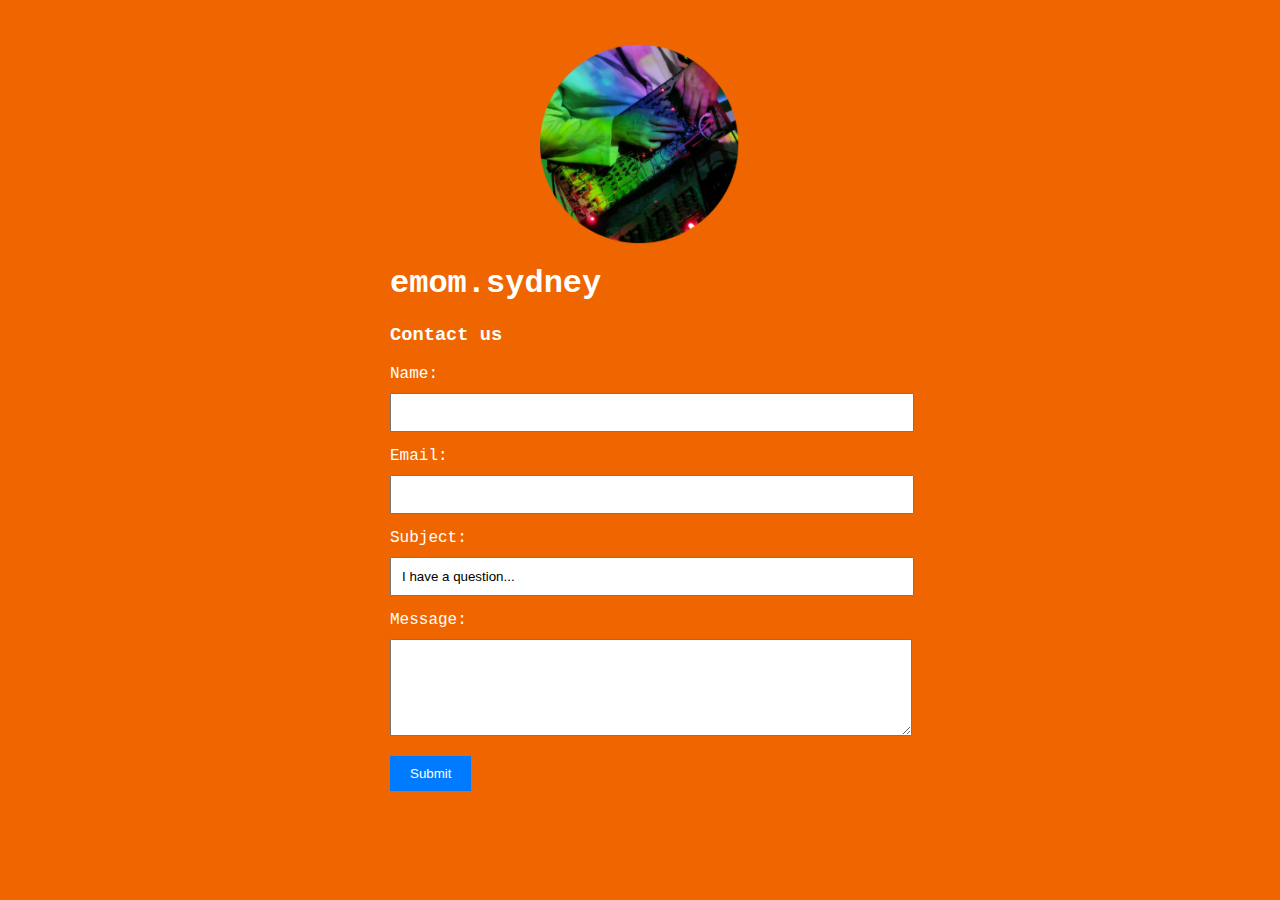
<file: website/index.html>
<!DOCTYPE html>
<html>
<head>
  <title>emom.sydney | contact us</title>
  <link rel="stylesheet" type="text/css" href="style.css">
</head>
<body>
  <div class="container">
    <p align="center"><a href="https://linktr.ee/emom.sydney"><img src="avatar.png" align="center" width="200" height="200"></a></p>
    <h1>emom.sydney</h1>
    <h3>Contact us</h3>
    
    <form id="web-form">
      <input type="hidden" id="formtype" name="formtype" value="contact">
      
      <label for="name">Name:</label>
      <input type="text" id="name" name="name">

      <label for="email">Email:</label>
      <input type="email" id="email" name="email" required>

      <label for="subject">Subject:</label>
      <input type="text" id="subject" name="subject" value="I have a question...">

      <label for="message">Message:</label>
      <textarea id="message" name="message" rows="5" required></textarea>

      <button type="submit">Submit</button>
    </form>
  </div>
  
  <script src="script.js"></script>
</body>
</html>
</file>
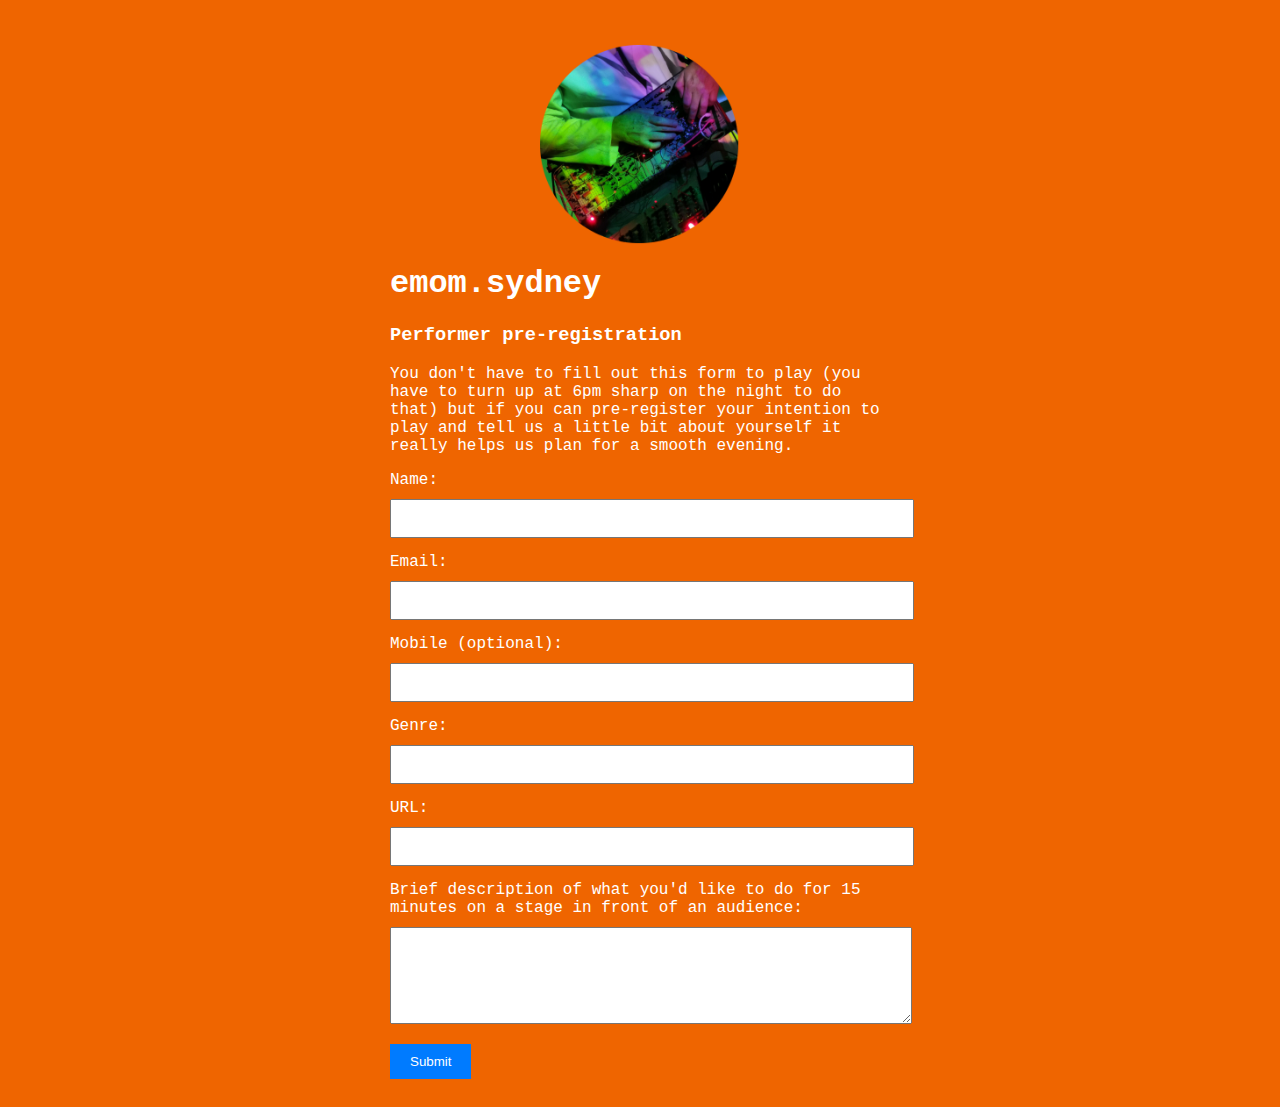
<file: website/preregistration.html>
<!DOCTYPE html>
<html>
<head>
  <title>emom.sydney | preregistration</title>
  <link rel="stylesheet" type="text/css" href="style.css">
</head>
<body>
  <div class="container">
    <p align="center"><a href="https://linktr.ee/emom.sydney"><img src="avatar.png" align="center" width="200" height="200"></a></p>
    <h1>emom.sydney</h1>
    <h3>Performer pre-registration</h3>
    <p>You don't have to fill out this form to play (you have to turn up at 6pm sharp on the night to do that) but if you can pre-register your intention to play and tell us a little bit about yourself it really helps us plan for a smooth evening.</p>
    
    <form id="web-form">
      <input type="hidden" id="formtype" name="formtype" value="preregistration">

      <label for="name">Name:</label>
      <input type="text" id="name" name="name" required>

      <label for="email">Email:</label>
      <input type="email" id="email" name="email" required>

      <label for="mobile">Mobile (optional):</label>
      <input type="text" id="mobile" name="mobile" required>

      <label for="genre">Genre:</label>
      <input type="text" id="genre" name="genre">

      <label for="url">URL:</label>
      <input type="text" id="url" name="url">
      
      <label for="message">Brief description of what you'd like to do for 15 minutes on a stage in front of an audience:</label>
      <textarea id="message" name="message" rows="5" required></textarea>

      <button type="submit">Submit</button>
    </form>
  </div>
  
  <script src="script.js"></script>
</body>
</html>
</file>
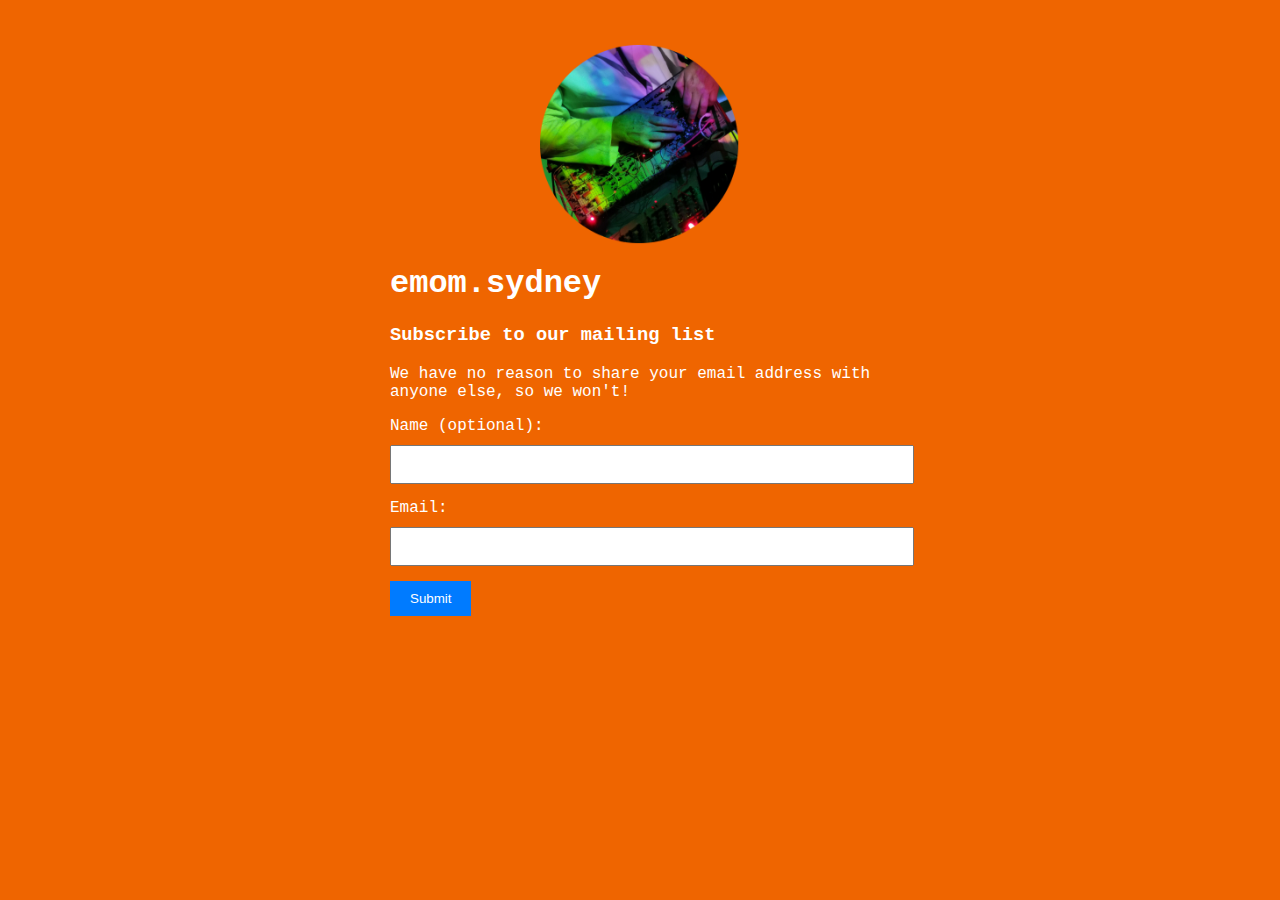
<file: website/subscribe.html>
<!DOCTYPE html>
<html>
<head>
  <title>emom.sydney | subscribe</title>
  <link rel="stylesheet" type="text/css" href="style.css">
</head>
<body>
  <div class="container">
    <p align="center"><a href="https://linktr.ee/emom.sydney"><img src="avatar.png" align="center" width="200" height="200"></a></p>
    <h1>emom.sydney</h1>
    <h3>Subscribe to our mailing list</h3>
    <p>We have no reason to share your email address with anyone else, so we won't!</p>
    
    <form id="web-form">
      <input type="hidden" id="formtype" name="formtype" value="subscribe">

      <label for="name">Name (optional):</label>
      <input type="text" id="name" name="name">

      <label for="email">Email:</label>
      <input type="email" id="email" name="email" required>

      <input type="hidden" id="subscribe" name="subscribe" value="subscribe-requested">

      <button type="submit">Submit</button>
    </form>
  </div>
  
  <script src="script.js"></script>
</body>
</html>
</file>
<file: website/style.css>
body {
  background-color: #EF6500;
  color: white;
}

.container {
  max-width: 500px;
  margin: 0 auto;
  padding: 20px;
  font-family: "Lucida Console", "Courier New", monospace;    
}
  
form label {
  display: block;
  margin-bottom: 10px;
}
  
form input,
form textarea {
  width: 100%;
  padding: 10px;
  margin-bottom: 15px;
}
  
form button {
  padding: 10px 20px;
  background-color: #007bff;
  color: #fff;
  border: none;
  cursor: pointer;
}
 
form button:hover {
  background-color: #0069d9;
}
</file>
